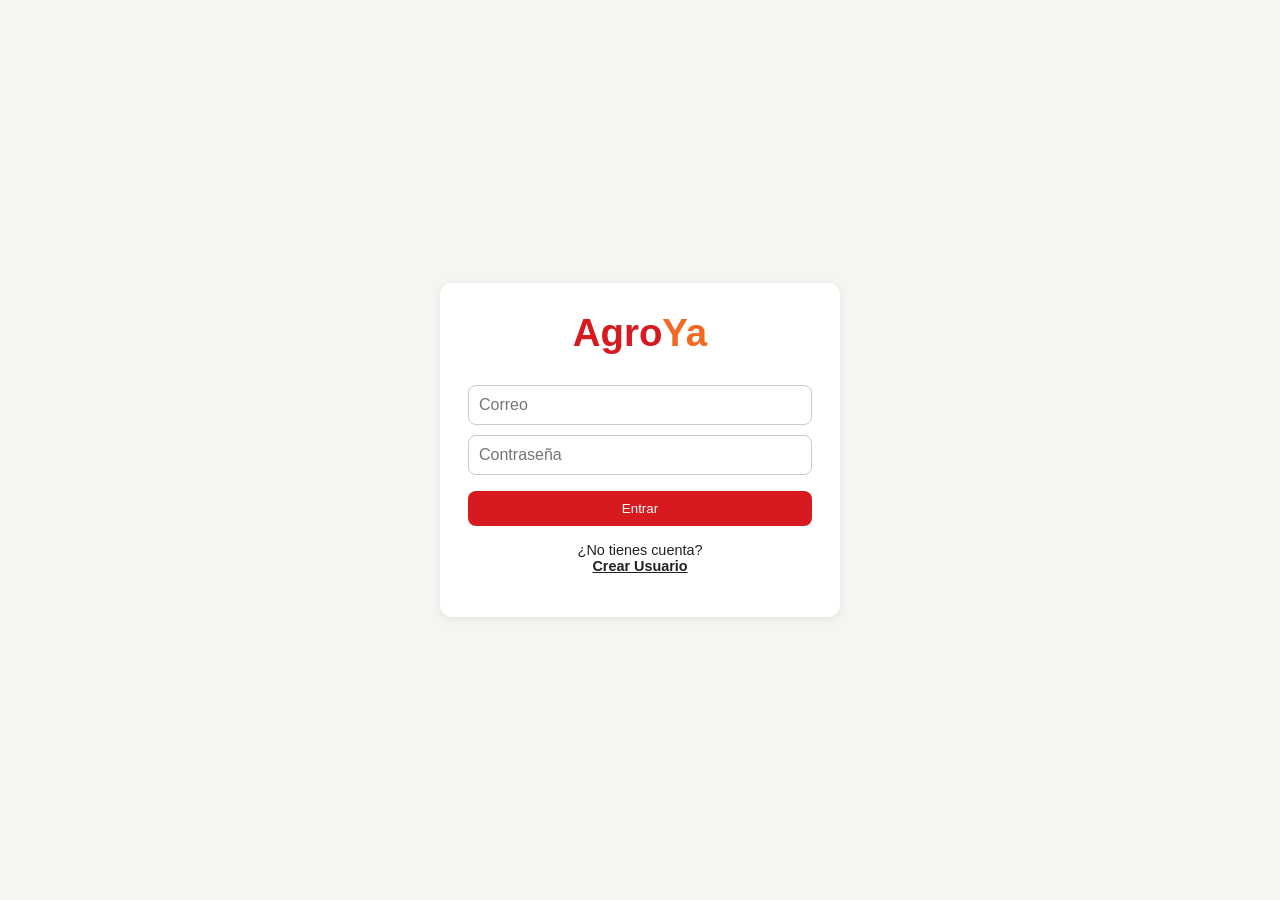
<file: frontend/login.html>
<!DOCTYPE html>
<html lang="es">
<head>
    <meta charset="UTF-8">
    <meta
        name="viewport"
        content="width=device-width, initial-scale=1.0"
    >

    <title>Iniciar sesión | AgroYa</title>

    <link
        rel="stylesheet"
        href="./src/style/base.css"
    >

    <link
        rel="stylesheet"
        href="./src/style/forms.css"
    >
</head>

<body>

    <main class="form-page">

        <section class="form-card">

            <a href="./index.html" class="logo"><span class="agro">Agro</span><span class="ya">Ya</span></a>

            <form id="login-form">

                <input
                    id="email"
                    type="email"
                    placeholder="Correo"
                    aria-label="Correo"
                    required
                >

                <input
                    id="password"
                    type="password"
                    placeholder="Contraseña"
                    aria-label="Contraseña"
                    required
                >

                <button
                    type="submit"
                    class="btn primary"
                >
                    Entrar
                </button>

            </form>

            <p
                id="mensaje"
                class="mensaje"
            ></p>

            <p>
                ¿No tienes cuenta?<br>
                <a href="./registro.html">
                    Crear Usuario
                </a>
            </p>

        </section>

    </main>

    <script
        type="module"
        src="./src/login.js"
    ></script>

</body>
</html>
</file>
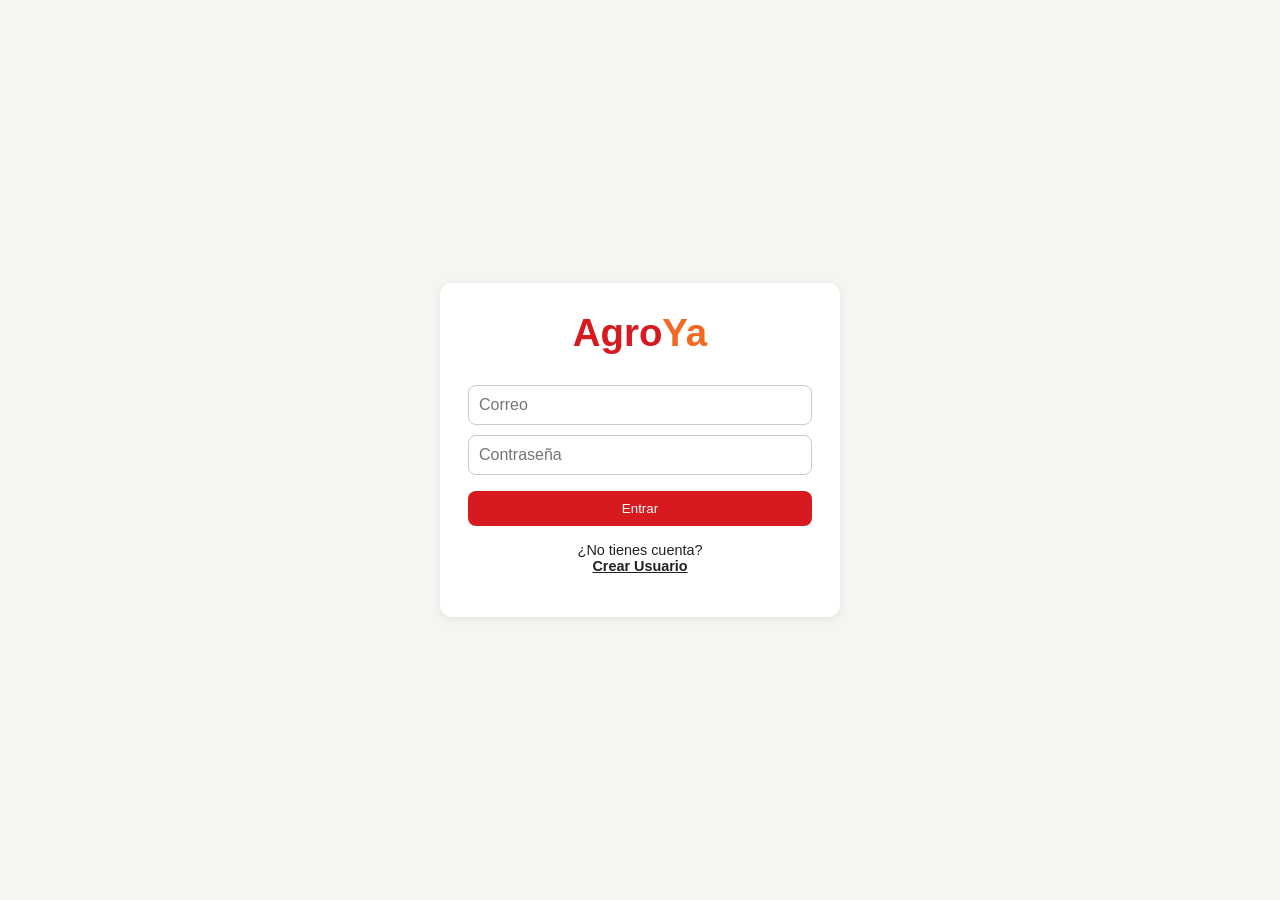
<file: frontend/mis-pedidos.html>
<!DOCTYPE html>
<html lang="es">
<head>

    <meta charset="UTF-8">

    <meta
        name="viewport"
        content="width=device-width, initial-scale=1.0"
    >

    <title>Mis pedidos | AgroYa</title>

    <link
        rel="stylesheet"
        href="./src/style/base.css"
    >

</head>

<body>

    <header class="header">

        <a href="./index.html" class="logo"><span class="agro">Agro</span><span class="ya">Ya</span></a>

        <nav class="nav">

            <a href="./index.html">
                Productos
            </a>

            <a href="./mis-pedidos.html">
                <u>Mis pedidos</u>
            </a>

            <button
                id="logout"
                class="link-button"
                type="button"
            >
                Cerrar sesión
            </button>

        </nav>

    </header>

    <main class="container">

        <h1>Pedidos</h1>

        <section id="pedidos" class="orders-grid"></section>

        <p
            id="mensaje"
            class="mensaje"
        ></p>

        <a href="./index.html" class="regresar">
            Regresar
        </a>

    </main>

    <script
        type="module"
        src="./src/mis-pedidos.js"
    ></script>

</body>
</html>
</file>
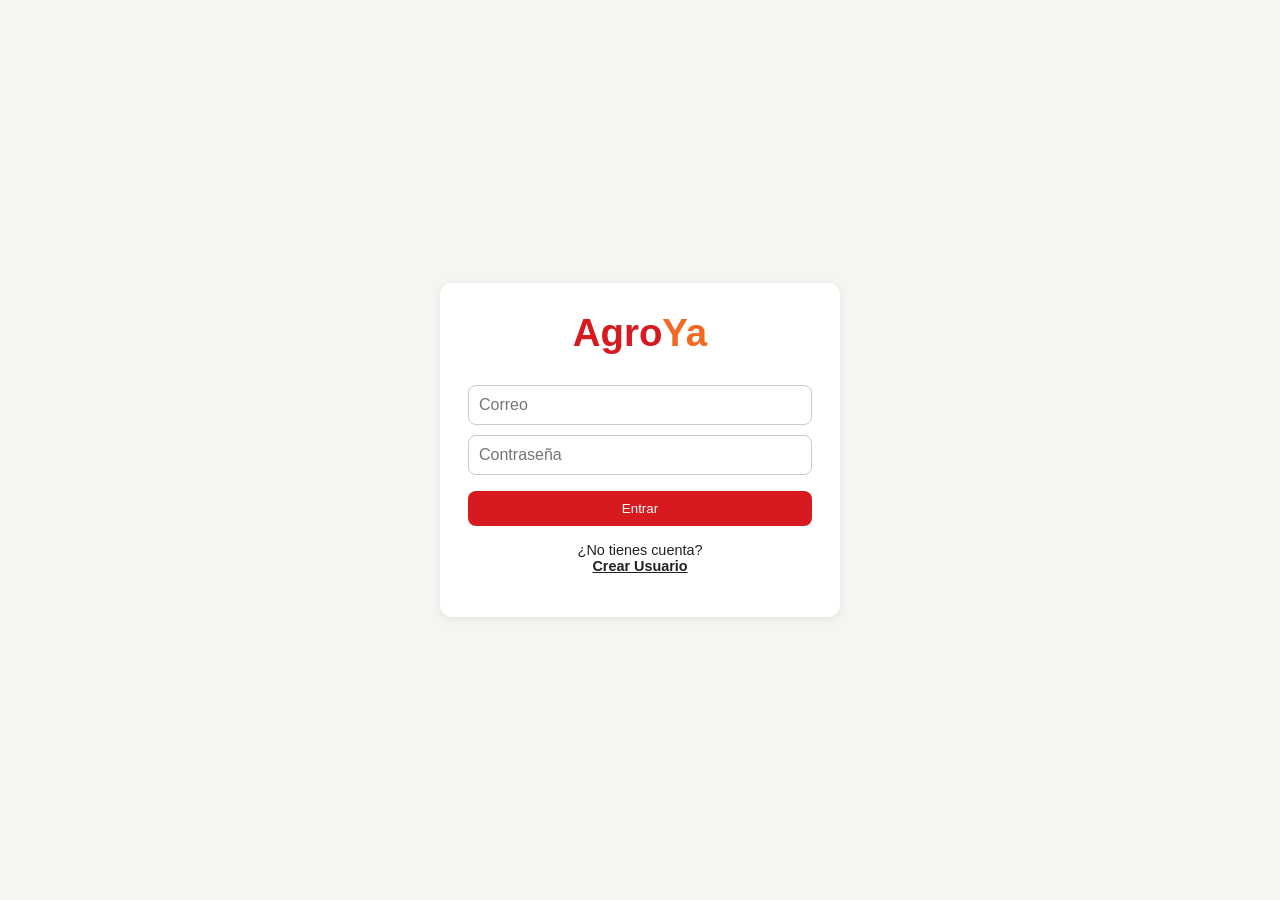
<file: frontend/pedido.html>
<!DOCTYPE html>
<html lang="es">
<head>

    <meta charset="UTF-8">

    <meta
        name="viewport"
        content="width=device-width, initial-scale=1.0"
    >

    <title>Mi pedido | AgroYa</title>

    <link
        rel="stylesheet"
        href="./src/style/base.css"
    >

    <link
        rel="stylesheet"
        href="./src/style/forms.css"
    >

</head>

<body>

    <header class="header">

        <a href="./index.html" class="logo"><span class="agro">Agro</span><span class="ya">Ya</span></a>

        <nav class="nav">
            <a href="./index.html">
                Productos
            </a>

            <a href="./mis-pedidos.html">
                Mis pedidos
            </a>

            <button
                id="logout"
                class="link-button"
                type="button"
            >
                Cerrar sesión
            </button>
        </nav>

    </header>

    <main class="container pedido-layout">

        <section>

            <h1>Mi pedido</h1>

            <section id="carrito"></section>

            <div class="total-box">
                <span>Total</span>
                <strong id="total">$0.00</strong>
            </div>

        </section>

        <form id="pedido-form" class="pedido-box">

            <label for="agromercado">
                Lugar de retiro
            </label>

            <select
                id="agromercado"
                required
            ></select>

            <label for="fecha">
                Fecha
            </label>

            <input
                id="fecha"
                type="date"
                required
            >

            <label for="horario">
                Hora
            </label>

            <select
                id="horario"
                required
            ></select>

            <div class="button-row">

                <a href="./index.html" class="regresar">
                    Regresar
                </a>

                <button
                    type="submit"
                    class="btn primary"
                >
                    Confirmar Pedido
                </button>

            </div>

        </form>

        <p
            id="mensaje"
            class="mensaje"
        ></p>

    </main>

    <script
        type="module"
        src="./src/pedido.js"
    ></script>

</body>
</html>
</file>
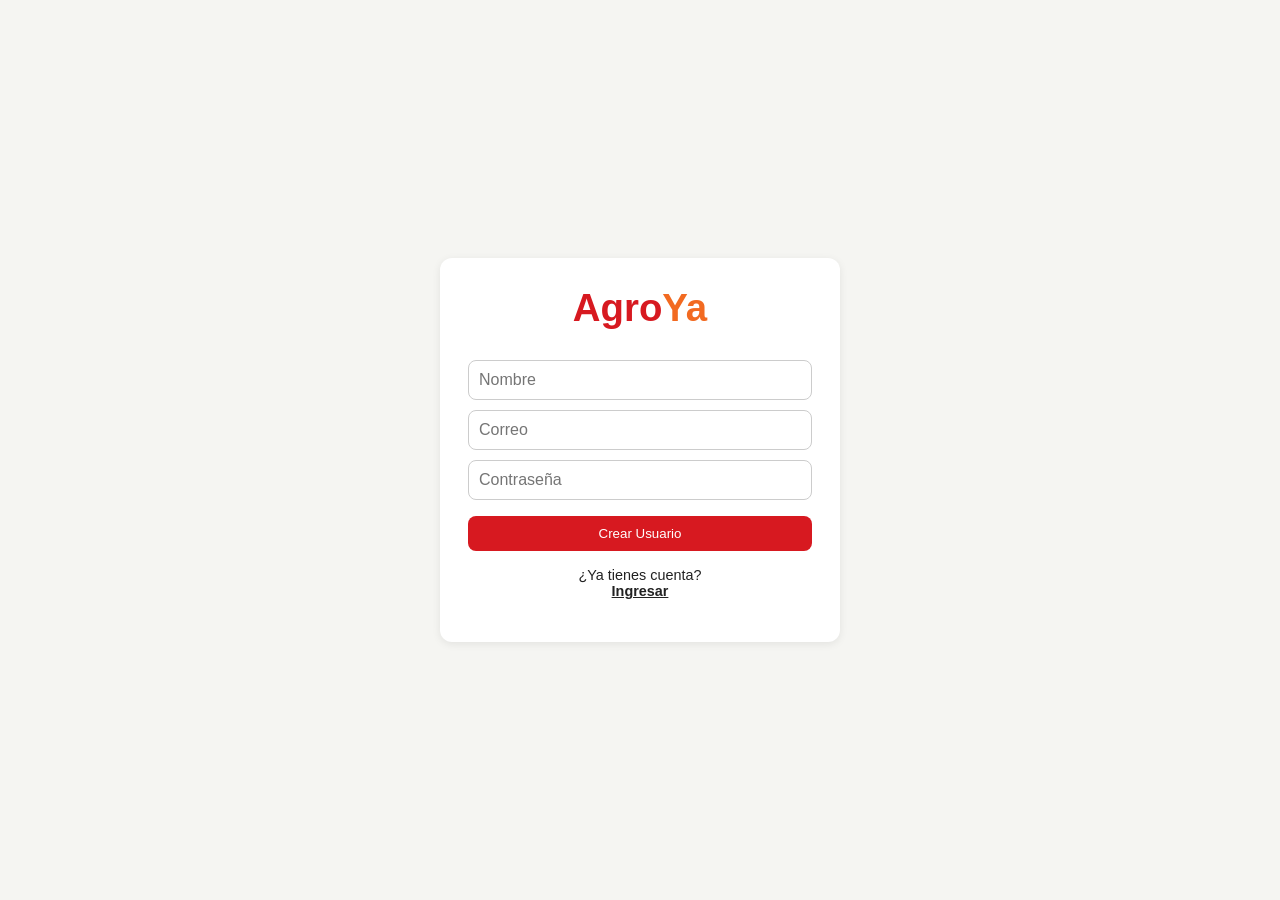
<file: frontend/registro.html>
<!DOCTYPE html>
<html lang="es">
<head>
    <meta charset="UTF-8">

    <meta
        name="viewport"
        content="width=device-width, initial-scale=1.0"
    >

    <title>Registro | AgroYa</title>

    <link
        rel="stylesheet"
        href="./src/style/base.css"
    >

    <link
        rel="stylesheet"
        href="./src/style/forms.css"
    >
</head>

<body>

    <main class="form-page">

        <section class="form-card">

            <a href="./index.html" class="logo"><span class="agro">Agro</span><span class="ya">Ya</span></a>

            <form id="registro-form">

                <input
                    id="nombre"
                    placeholder="Nombre"
                    aria-label="Nombre"
                    required
                >

                <input
                    id="email"
                    type="email"
                    placeholder="Correo"
                    aria-label="Correo"
                    required
                >

                <input
                    id="password"
                    type="password"
                    placeholder="Contraseña"
                    aria-label="Contraseña"
                    required
                >

                <button
                    class="btn primary"
                    type="submit"
                >
                    Crear Usuario
                </button>

            </form>

            <p
                id="mensaje"
                class="mensaje"
            ></p>

            <p>
                ¿Ya tienes cuenta?<br>
                <a href="./login.html">
                    Ingresar
                </a>
            </p>

        </section>

    </main>

    <script
        type="module"
        src="./src/registro.js"
    ></script>

</body>
</html>
</file>
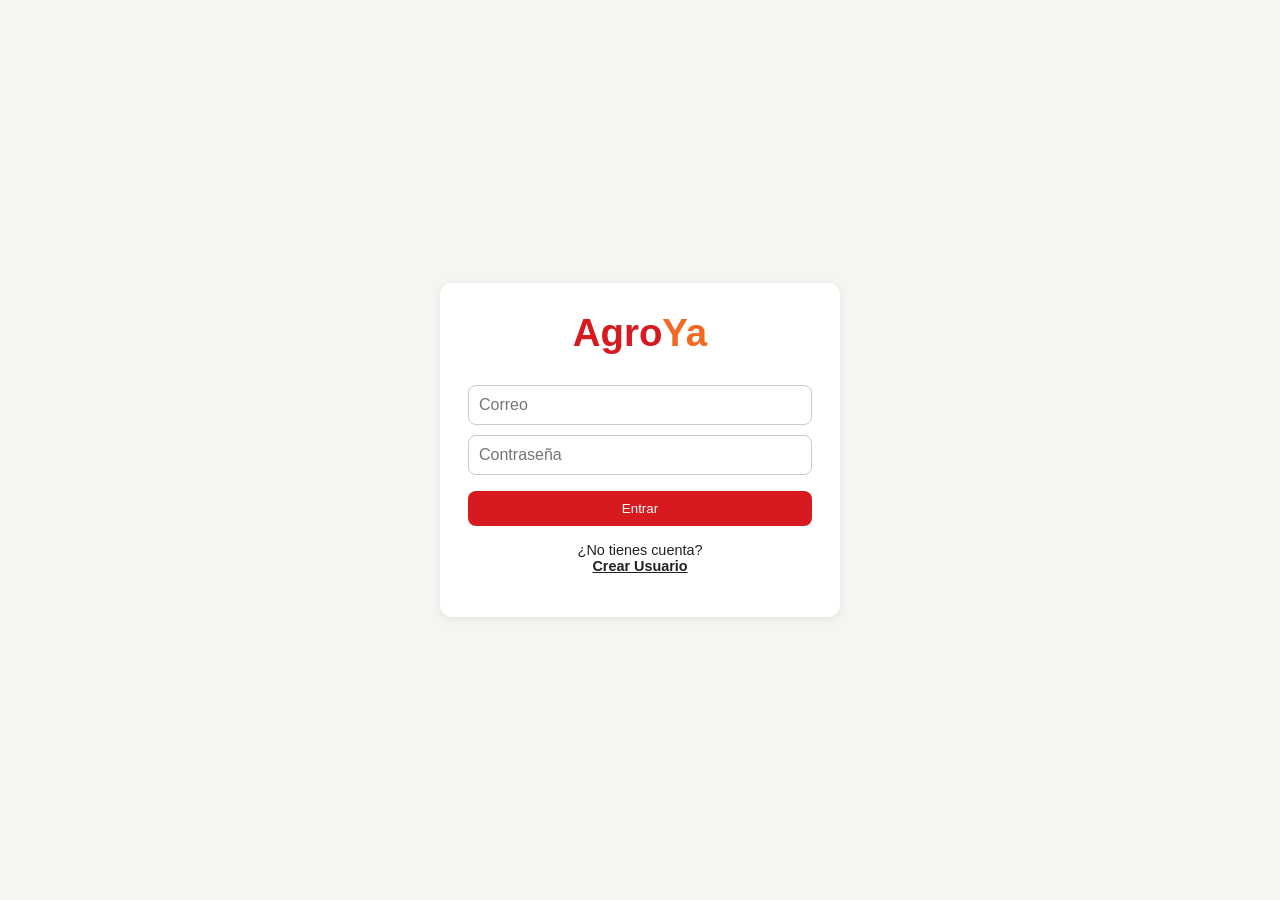
<file: frontend/admin/pedidos.html>
<!DOCTYPE html>
<html lang="es">
<head>

    <meta charset="UTF-8">

    <meta
        name="viewport"
        content="width=device-width, initial-scale=1.0"
    >

    <title>Admin Pedidos</title>

    <link
        rel="stylesheet"
        href="../src/style/base.css"
    >

    <link
        rel="stylesheet"
        href="../src/style/admin.css"
    >

</head>

<body>

    <header class="header">

        <a href="../index.html" class="logo"><span class="agro">Agro</span><span class="ya">Ya</span> <small>Admin</small></a>

        <nav class="nav">

            <a href="./productos.html">
                Productos
            </a>

            <a href="./pedidos.html">
                Pedidos
            </a>

            <button
                id="logout"
                class="link-button"
            >
                Cerrar sesión
            </button>

        </nav>

    </header>

    <main class="container">

        <h1>Administrar pedidos</h1>

        <section id="pedidos"></section>

        <p
            id="mensaje"
            class="mensaje"
        ></p>

    </main>

    <script
        type="module"
        src="../src/admin-pedidos.js"
    ></script>

</body>
</html>
</file>
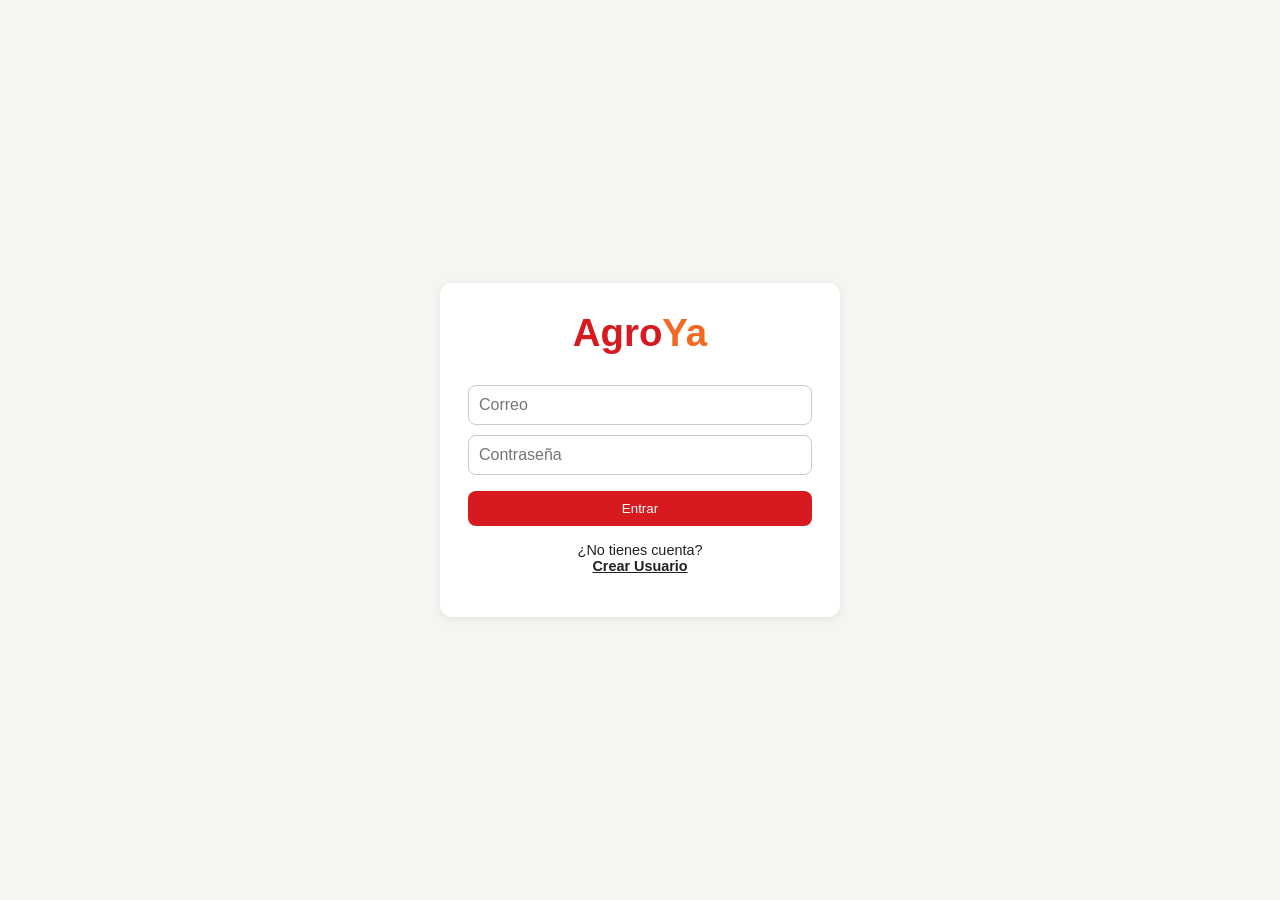
<file: frontend/admin/productos.html>
<!DOCTYPE html>
<html lang="es">
<head>

    <meta charset="UTF-8">

    <meta
        name="viewport"
        content="width=device-width, initial-scale=1.0"
    >

    <title>Admin Productos</title>

    <link
        rel="stylesheet"
        href="../src/style/base.css"
    >

    <link
        rel="stylesheet"
        href="../src/style/forms.css"
    >

    <link
        rel="stylesheet"
        href="../src/style/admin.css"
    >

</head>

<body>

    <header class="header">

        <a href="../index.html" class="logo"><span class="agro">Agro</span><span class="ya">Ya</span> <small>Admin</small></a>

        <nav class="nav">

            <a href="./productos.html">
                Productos
            </a>

            <a href="./pedidos.html">
                Pedidos
            </a>

            <button
                id="logout"
                class="link-button"
            >
                Cerrar sesión
            </button>

        </nav>

    </header>

    <main class="container">

        <div class="admin-grid">

            <section>

                <h1>Productos</h1>

                <table>

                    <thead>
                        <tr>
                            <th>Producto</th>
                            <th>Precio</th>
                            <th>Disponible</th>
                            <th>Acciones</th>
                        </tr>
                    </thead>

                    <tbody id="productos"></tbody>

                </table>

            </section>

            <section class="form-card">

                <h2 id="form-title">
                    Nuevo producto
                </h2>

                <form id="producto-form">

                    <label>Nombre</label>
                    <input id="nombre" required>

                    <label>Descripción</label>
                    <input id="descripcion" required>

                    <label>Categoría</label>
                    <input id="categoria" required>

                    <label>Precio</label>

                    <input
                        id="precio"
                        type="number"
                        min="0"
                        step="0.01"
                        required
                    >

                    <label>Disponible</label>

                    <select id="disponible">
                        <option value="true">
                            Sí
                        </option>

                        <option value="false">
                            No
                        </option>
                    </select>

                    <label>Imagen URL</label>

                    <input id="imagenUrl">

                    <div class="button-row">

                        <button
                            class="btn primary"
                            type="submit"
                        >
                            Guardar
                        </button>

                        <button
                            id="cancelar"
                            class="btn secondary"
                            type="button"
                        >
                            Cancelar
                        </button>

                    </div>

                </form>

                <p
                    id="mensaje"
                    class="mensaje"
                ></p>

            </section>

        </div>

    </main>

    <script
        type="module"
        src="../src/admin-productos.js"
    ></script>

</body>
</html>
</file>
<file: frontend/src/style/base.css>
* {
    box-sizing: border-box;
}

[hidden] {
    display: none !important;
}

body {
    margin: 0;
    font-family: Arial, sans-serif;
    background: #f5f5f2;
    color: #222;
}

a {
    color: inherit;
}

.header {
    min-height: 72px;
    padding: 0 max(4%, calc((100% - 1100px) / 2));

    display: flex;
    align-items: center;
    justify-content: space-between;

    background: white;
    border-bottom: 1px solid #ddd;
}

.logo {
    text-decoration: none;
    font-size: 1.7rem;
    font-weight: 900;
}

.logo .agro {
    color: #d71920;
}

.logo .ya {
    color: #f26a21;
}

.nav {
    display: flex;
    align-items: center;
    gap: 20px;

    font-size: 0.9rem;
    color: #555;
}

.nav a {
    text-decoration: none;
}

#nav-carrito {
    background: #d71920;
    color: white;

    padding: 8px 14px;
    border-radius: 20px;

    font-weight: bold;
}

.link-button {
    border: 0;
    background: transparent;
    cursor: pointer;
    font: inherit;
    color: inherit;
}

.container {
    width: min(1100px, 92%);
    margin: 32px auto 40px;
}

.narrow {
    max-width: 760px;
}

.seccion {
    font-weight: normal;
    color: #444;
}

main h1 {
    font-size: 1.8rem;
}

.page-title p {
    margin-top: -10px;
    color: #666;
}

main h1::before,
.seccion::before {
    content: "• ";
    color: #f26a21;
}

.order-header {
    display: flex;
    justify-content: space-between;
    align-items: center;
    gap: 20px;
}

.btn {
    display: inline-block;

    border: 0;
    border-radius: 8px;

    padding: 10px 16px;

    text-decoration: none;
    cursor: pointer;
}

.btn.primary {
    background: #d71920;
    color: white;
}

.btn.secondary {
    background: #ddd;
    color: #333;
}

.btn.danger {
    background: #b84040;
    color: white;
}

.btn.small {
    padding: 6px 10px;
}

.mensaje {
    margin-top: 16px;
    font-weight: bold;
}

.order-card,
.admin-order {
    background: white;

    border-radius: 12px;
    box-shadow: 0 2px 8px rgba(0, 0, 0, 0.08);

    padding: 20px;
    margin-bottom: 16px;
}

.orders-grid {
    display: grid;
    grid-template-columns: repeat(auto-fill, minmax(260px, 1fr));
    gap: 20px;
}

.orders-grid .order-card {
    margin-bottom: 0;
}

.order-card h2 {
    margin: 0 0 12px;
    font-size: 1.1rem;
    font-weight: normal;
}

.datos {
    display: grid;
    grid-template-columns: 70px 1fr;
    gap: 6px;
    margin: 0;
    font-size: 0.9rem;
}

.datos dt {
    color: #666;
}

.datos dd {
    margin: 0;
}

.order-card summary {
    margin-top: 12px;
    text-align: right;
    font-size: 0.75rem;
    text-decoration: underline;
    cursor: pointer;
    list-style: none;
}

.regresar {
    display: inline-block;
    margin-top: 24px;
    font-size: 0.9rem;
    text-decoration: none;
}

.status {
    background: #eee;
    padding: 6px 12px;
    border-radius: 20px;
}

.cart-row {
    display: grid;
    grid-template-columns: 1fr 70px 70px 80px;
    align-items: center;
    gap: 12px;

    padding: 10px 0;
    border-bottom: 1px solid #eee;
    font-size: 0.9rem;
}

.cart-row input {
    width: 60px;
}

.total-box {
    display: flex;
    justify-content: space-between;

    border-top: 1px solid #999;
    padding-top: 12px;
    margin: 20px 0;
}

.total-box strong {
    color: #d71920;
}

@media (max-width: 650px) {
    .header {
        padding: 16px 20px;
        align-items: flex-start;
        flex-direction: column;
        gap: 14px;
    }

    .nav {
        width: 100%;
        flex-wrap: wrap;
        gap: 12px;
    }

    .cart-row {
        grid-template-columns: 1fr 70px 70px;
    }

    .container {
        margin-top: 24px;
    }
}
</file>
<file: frontend/src/style/forms.css>
.form-page {
    min-height: 100vh;

    display: flex;
    align-items: center;
    justify-content: center;

    padding: 40px 20px;
}

.form-card {
    background: white;

    border-radius: 12px;
    box-shadow: 0 2px 8px rgba(0, 0, 0, 0.08);

    padding: 28px;

    width: 100%;
    max-width: 400px;
}

.form-page .form-card {
    text-align: center;
}

.form-page .logo {
    display: block;
    margin-bottom: 30px;
    font-size: 2.4rem;
}

form {
    display: flex;
    flex-direction: column;
    gap: 10px;
}

label {
    margin-top: 8px;
    font-size: 0.9rem;
}

input,
select {
    width: 100%;

    padding: 10px;

    border: 1px solid #ccc;
    border-radius: 8px;

    font: inherit;
}

input:focus,
select:focus {
    outline: 2px solid #f26a21;
    border-color: transparent;
}

.form-page .btn {
    margin-top: 6px;
}

.form-page p {
    font-size: 0.9rem;
}

.form-page p a {
    font-weight: bold;
}

.button-row {
    display: flex;
    gap: 10px;

    margin-top: 12px;
}

.pedido-layout {
    display: grid;
    grid-template-columns: minmax(0, 1fr) 320px;
    gap: 50px;
    align-items: start;
}

.pedido-layout > section,
.pedido-box {
    background: white;

    border-radius: 12px;
    box-shadow: 0 2px 8px rgba(0, 0, 0, 0.08);

    padding: 24px;
}

.pedido-layout h1 {
    margin-top: 0;
}

.pedido-box .button-row {
    align-items: center;
    justify-content: space-between;
}

.pedido-box .regresar {
    margin-top: 0;
}

.cart-row .link-button {
    font-size: 0.8rem;
    text-decoration: underline;
    color: #b84040;
}

@media (max-width: 800px) {
    .pedido-layout {
        grid-template-columns: 1fr;
        gap: 20px;
    }
}
</file>
<file: frontend/src/style/admin.css>
.admin-grid {
    display: grid;

    grid-template-columns:
        minmax(0, 2fr)
        minmax(300px, 1fr);

    gap: 30px;

    align-items: start;
}

.admin-grid > section {
    min-width: 0;
}

table {
    width: 100%;

    border-collapse: collapse;

    background: white;

    display: block;
    overflow-x: auto;
}

th,
td {
    padding: 12px;

    border-bottom: 1px solid #ddd;

    text-align: left;
}

th {
    background: #eee;
}

.state-controls {
    display: flex;
    gap: 8px;
    align-items: center;
}

.state-controls select {
    min-width: 180px;
}

@media (max-width: 800px) {
    .admin-grid {
        grid-template-columns: 1fr;
    }

    .order-header {
        align-items: flex-start;
        flex-direction: column;
    }
}

.logo small {
    font-size: 0.9rem;
    font-weight: normal;
    color: #555;
}
</file>
